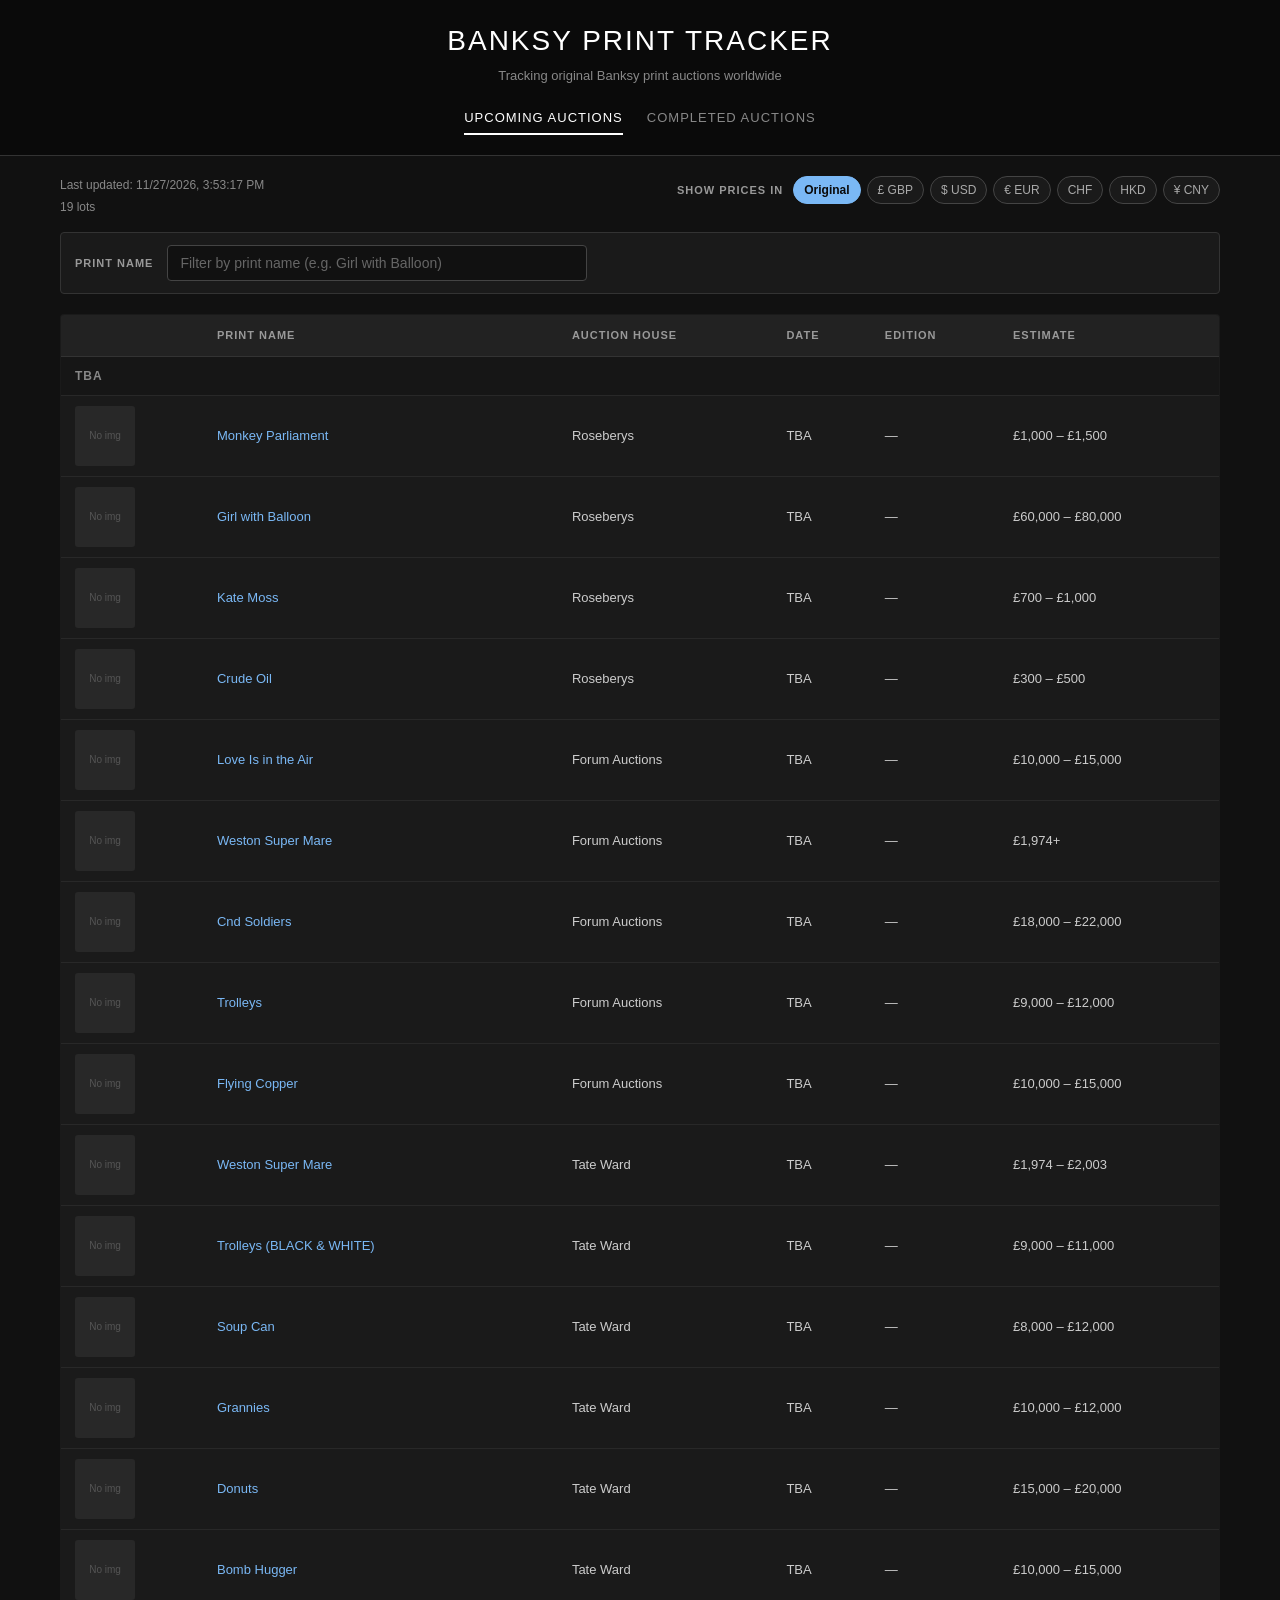
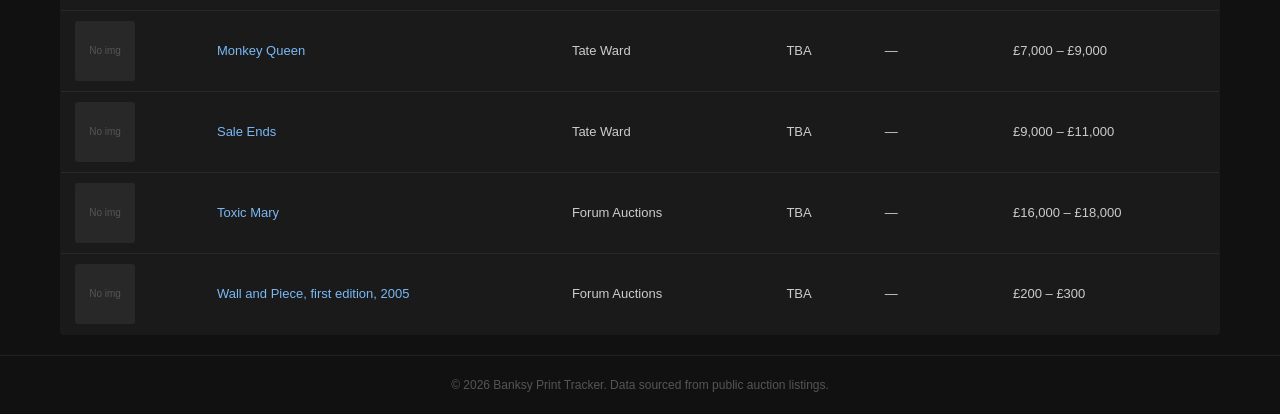
<file: docs/index.html>
<!DOCTYPE html>
<html lang="en">
<head>
  <meta charset="UTF-8">
  <meta name="viewport" content="width=device-width, initial-scale=1.0">
  <title>Banksy Print Tracker - Upcoming Auctions</title>
  <link rel="stylesheet" href="css/style.css">
</head>
<body>
  <header>
    <div class="header-inner">
      <h1>Banksy Print Tracker</h1>
      <p class="tagline">Tracking original Banksy print auctions worldwide</p>
      <nav>
        <a href="index.html" class="active">Upcoming Auctions</a>
        <a href="completed.html">Completed Auctions</a>
      </nav>
    </div>
  </header>

  <main>
    <div class="meta-bar">
      <div class="meta-left">
        <span id="last-updated">Loading...</span>
        <span id="lot-count"></span>
      </div>
      <div class="currency-toggle" id="currency-toggle" hidden>
        <span class="filter-label">Show prices in</span>
        <div class="currency-pills" role="group" aria-label="Display currency for all lots">
          <button type="button" class="currency-pill is-active" data-currency="ORIGINAL">Original</button>
          <button type="button" class="currency-pill" data-currency="GBP">£ GBP</button>
          <button type="button" class="currency-pill" data-currency="USD">$ USD</button>
          <button type="button" class="currency-pill" data-currency="EUR">€ EUR</button>
          <button type="button" class="currency-pill" data-currency="CHF">CHF</button>
          <button type="button" class="currency-pill" data-currency="HKD">HKD</button>
          <button type="button" class="currency-pill" data-currency="CNY">¥ CNY</button>
        </div>
        <span id="fx-note" class="fx-note" hidden></span>
      </div>
    </div>

    <div class="filter-bar" id="filter-bar" style="display:none;">
      <label class="filter-label" for="print-filter">Print name</label>
      <div class="filter-controls">
        <input
          type="search"
          id="print-filter"
          class="filter-input"
          placeholder="Filter by print name (e.g. Girl with Balloon)"
          list="print-name-suggestions"
          autocomplete="off"
        />
        <button type="button" id="print-filter-clear" class="filter-clear" hidden>
          Clear
        </button>
      </div>
      <datalist id="print-name-suggestions"></datalist>
    </div>

    <div id="auction-table-container">
      <div class="loading" id="loading">Loading auction data...</div>
      <div class="empty-state" id="empty-state" style="display:none;">
        No upcoming auctions found. Check back soon.
      </div>
    </div>
  </main>

  <footer>
    <p>&copy; 2026 Banksy Print Tracker. Data sourced from public auction listings.</p>
  </footer>

  <script src="js/app.js"></script>
</body>
</html>
</file>
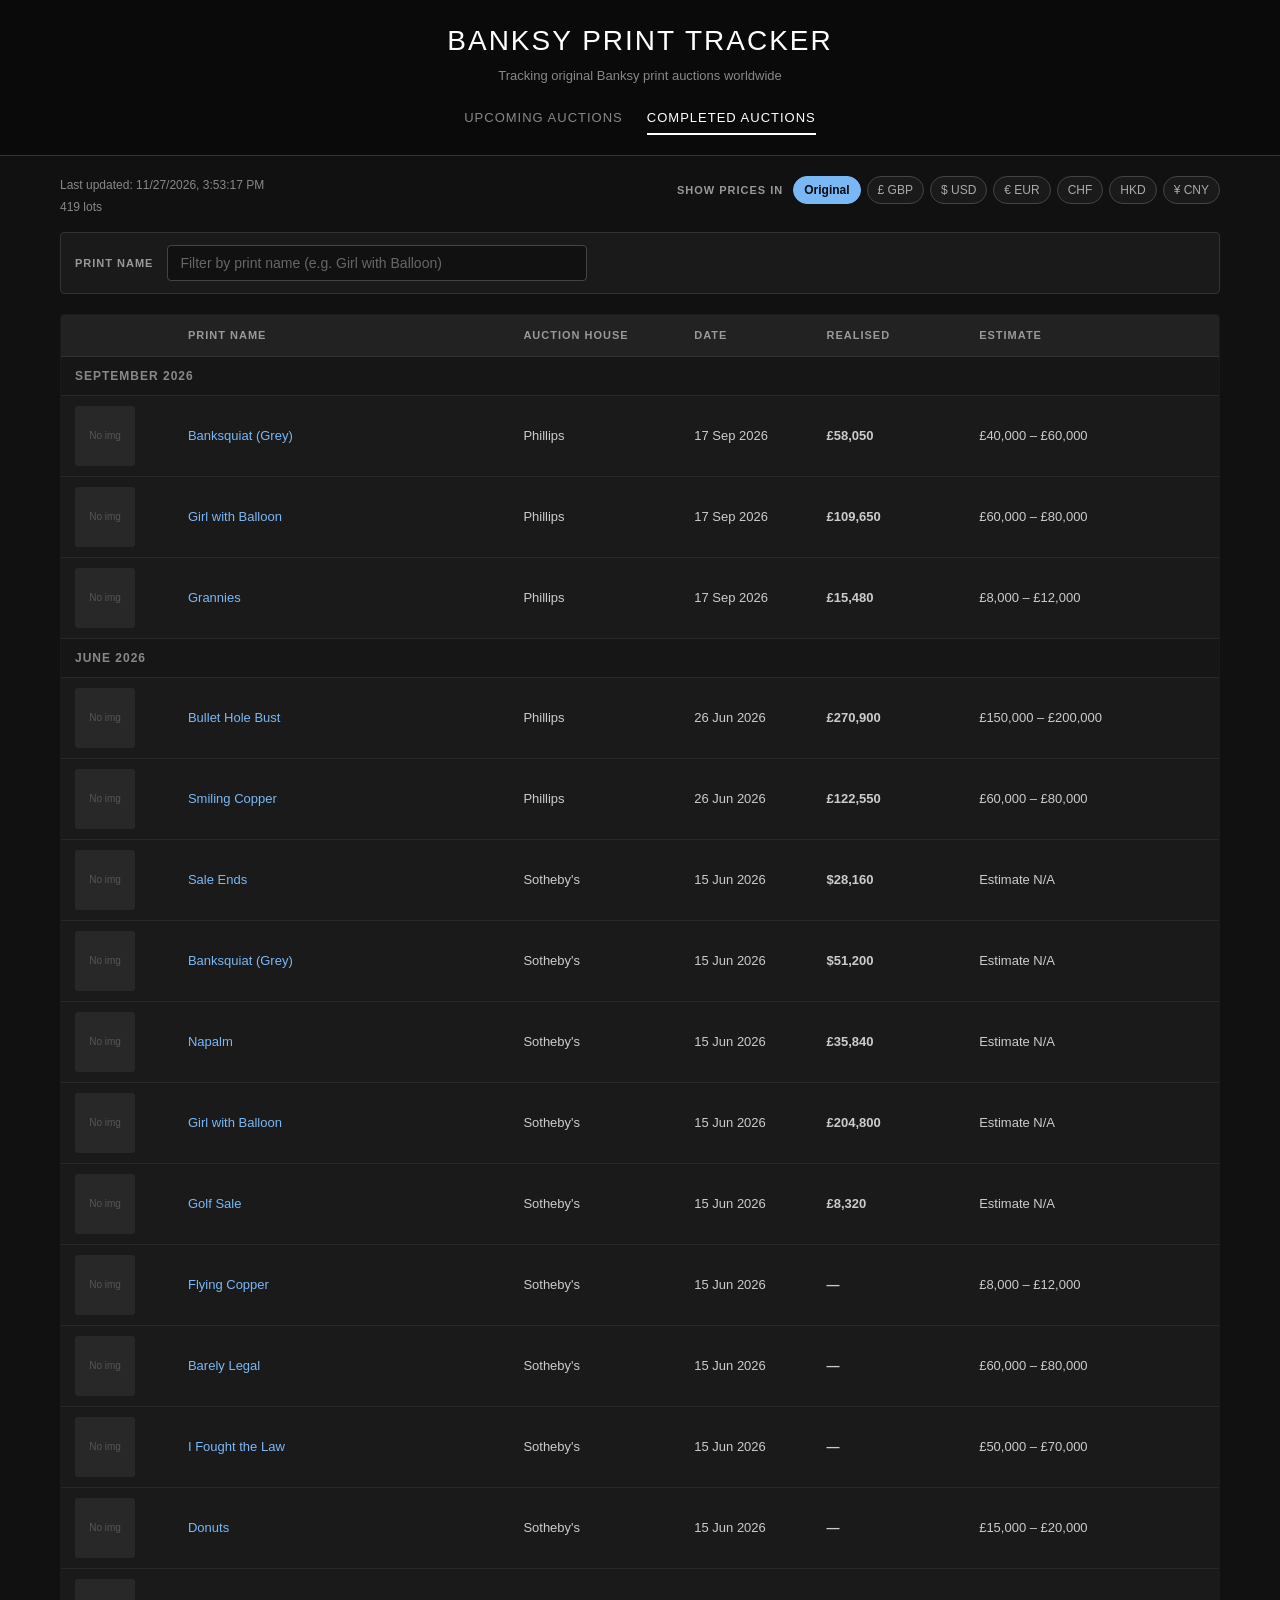
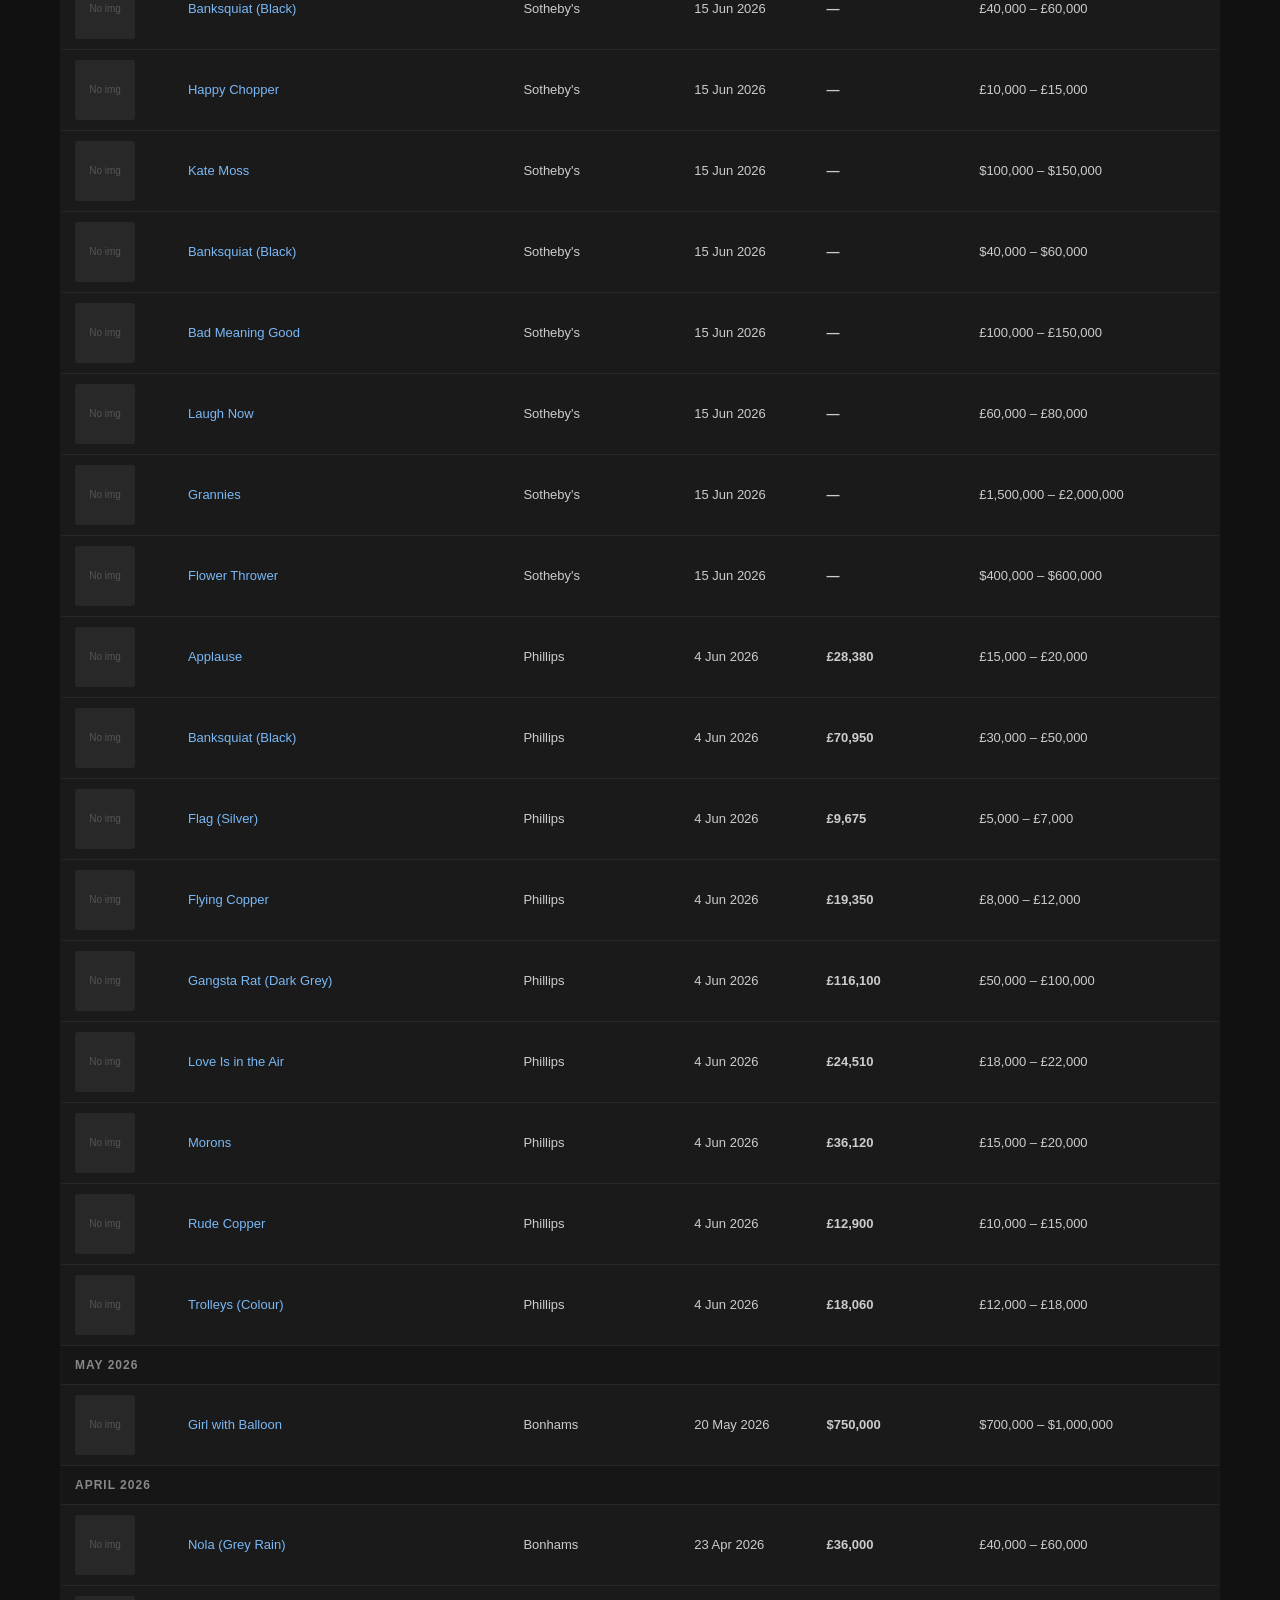
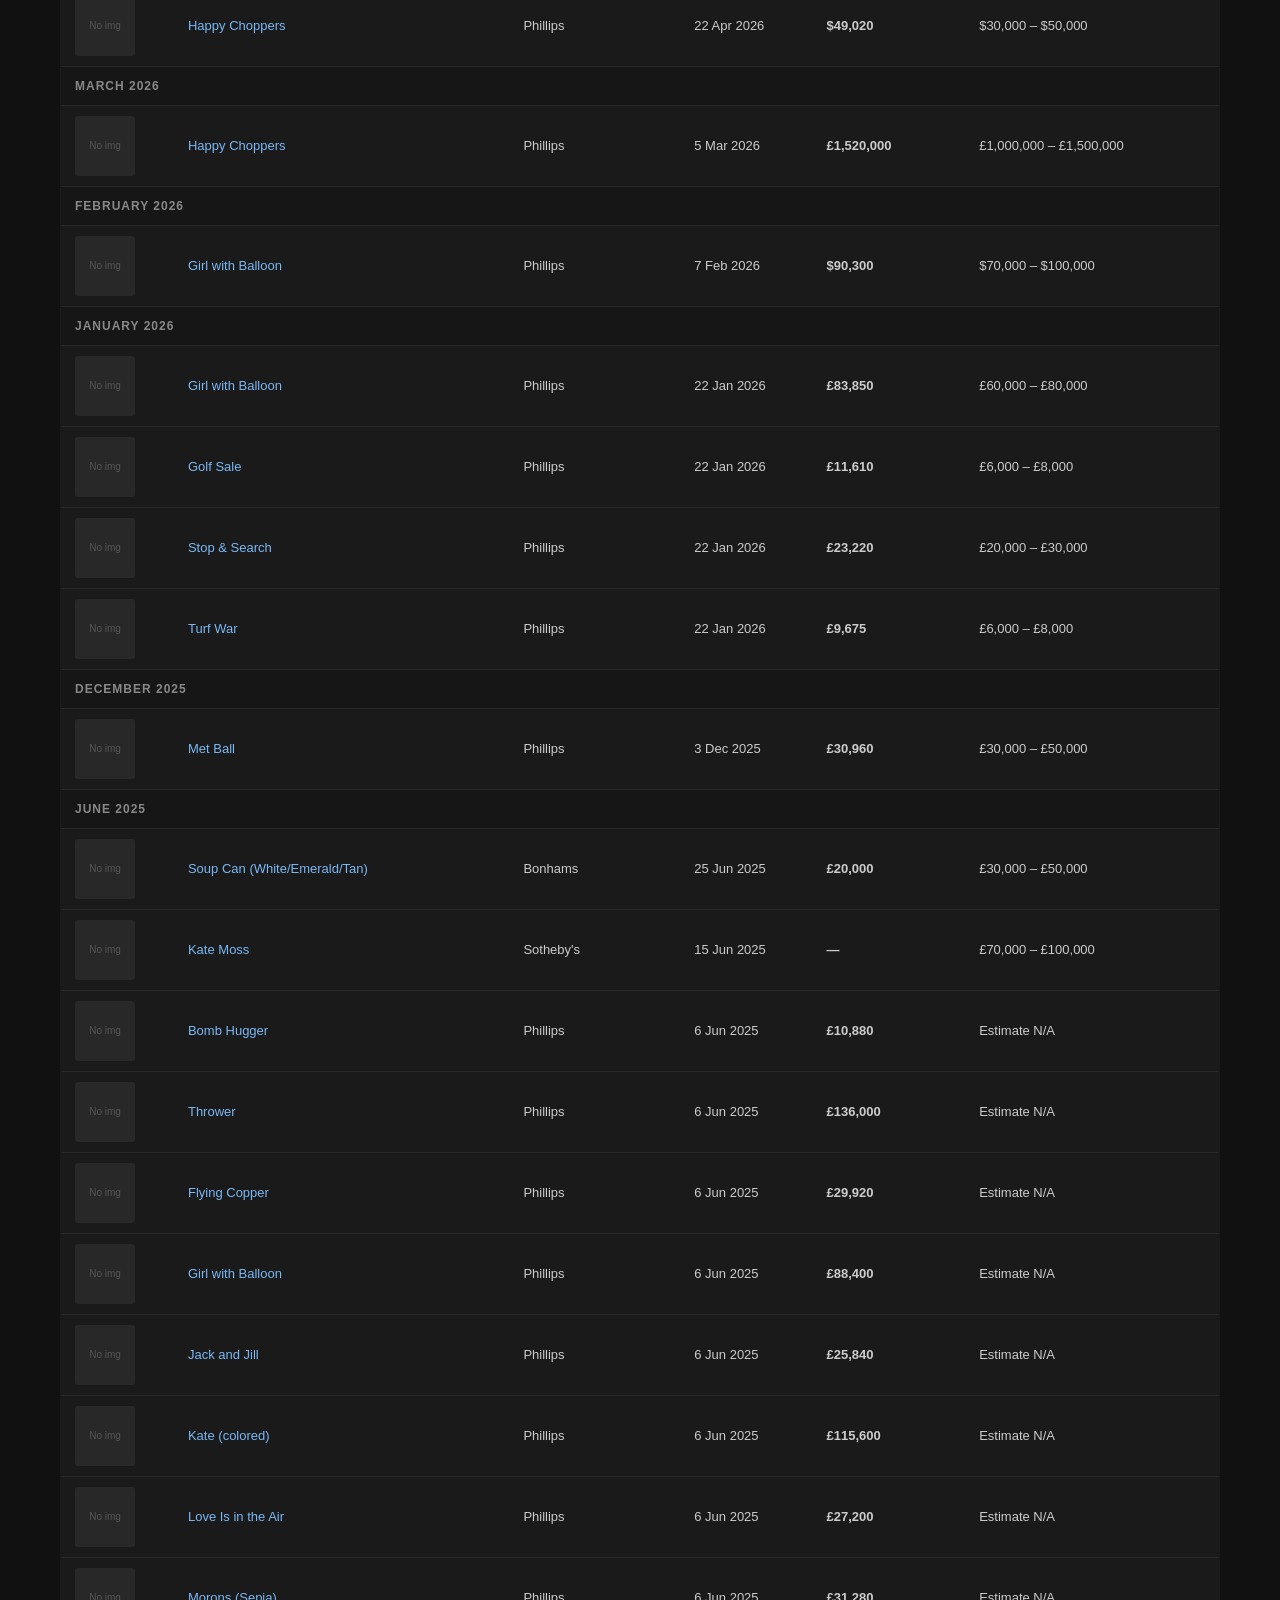
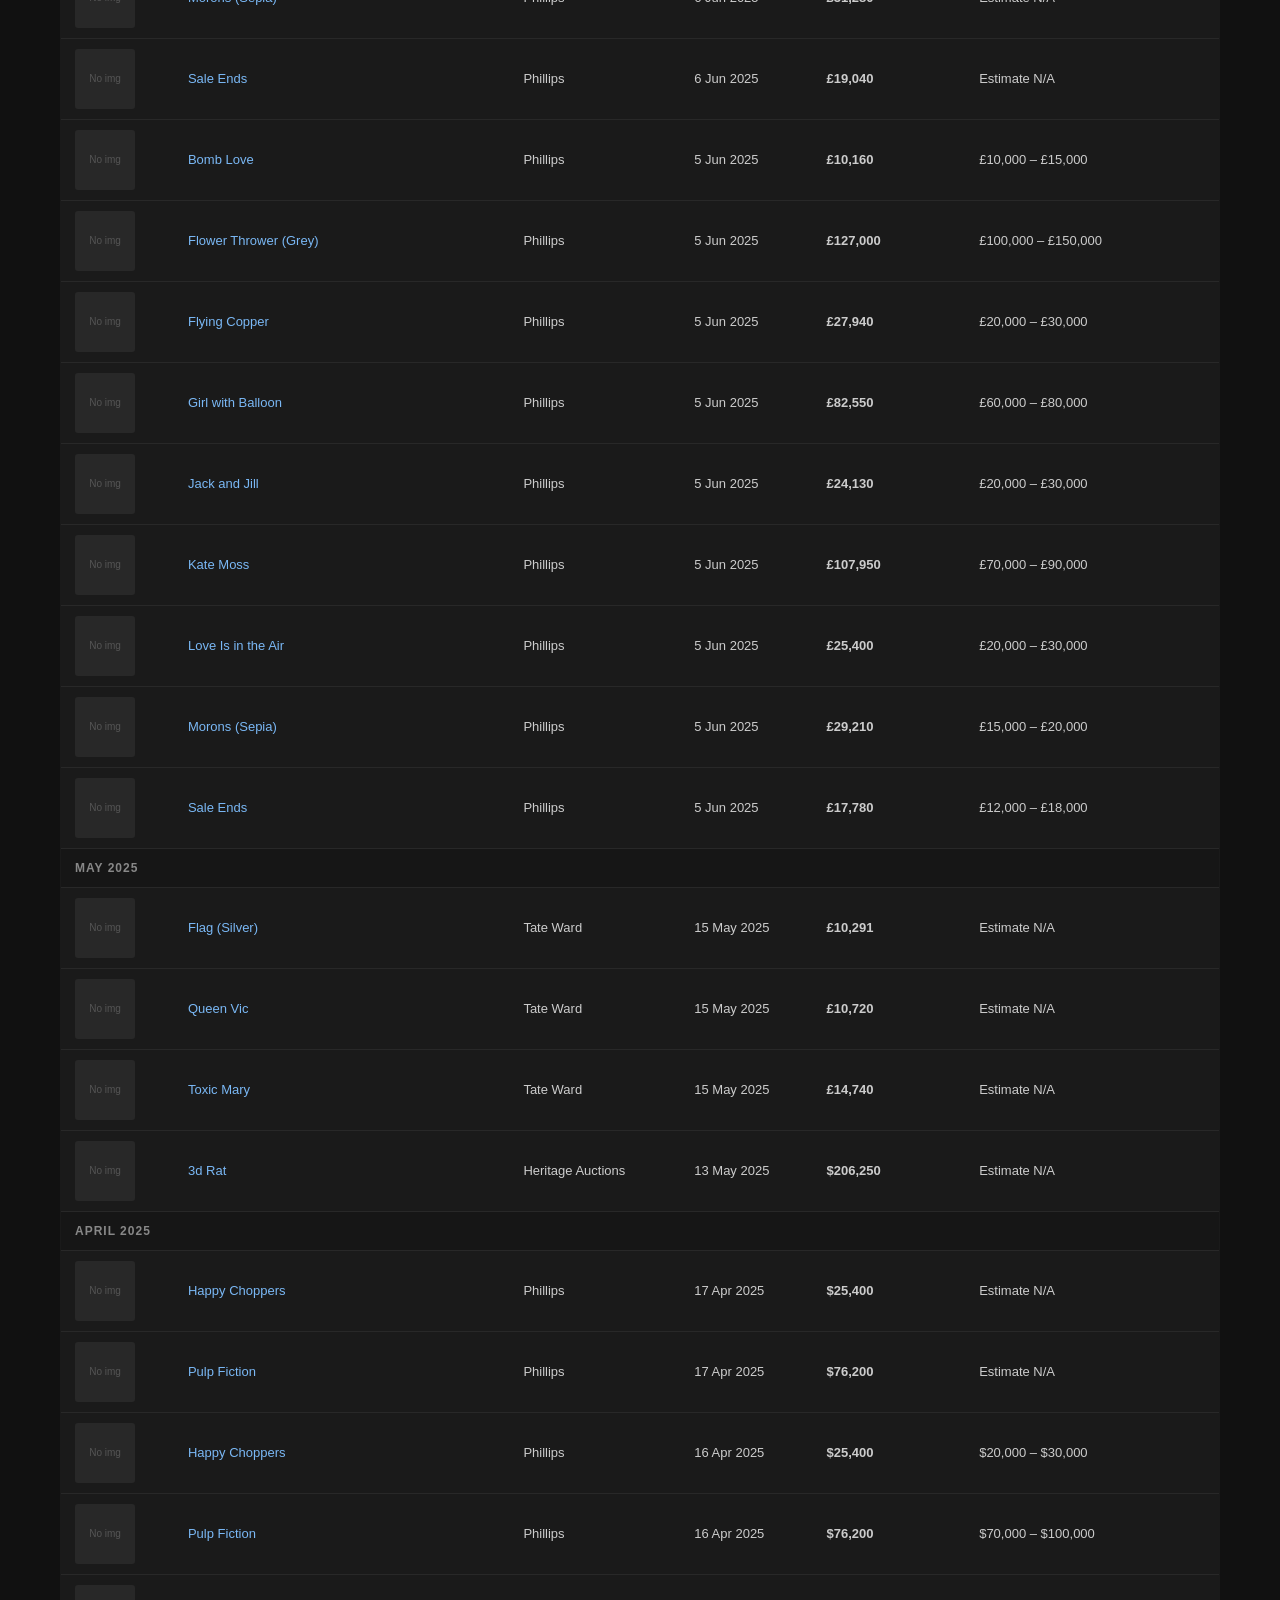
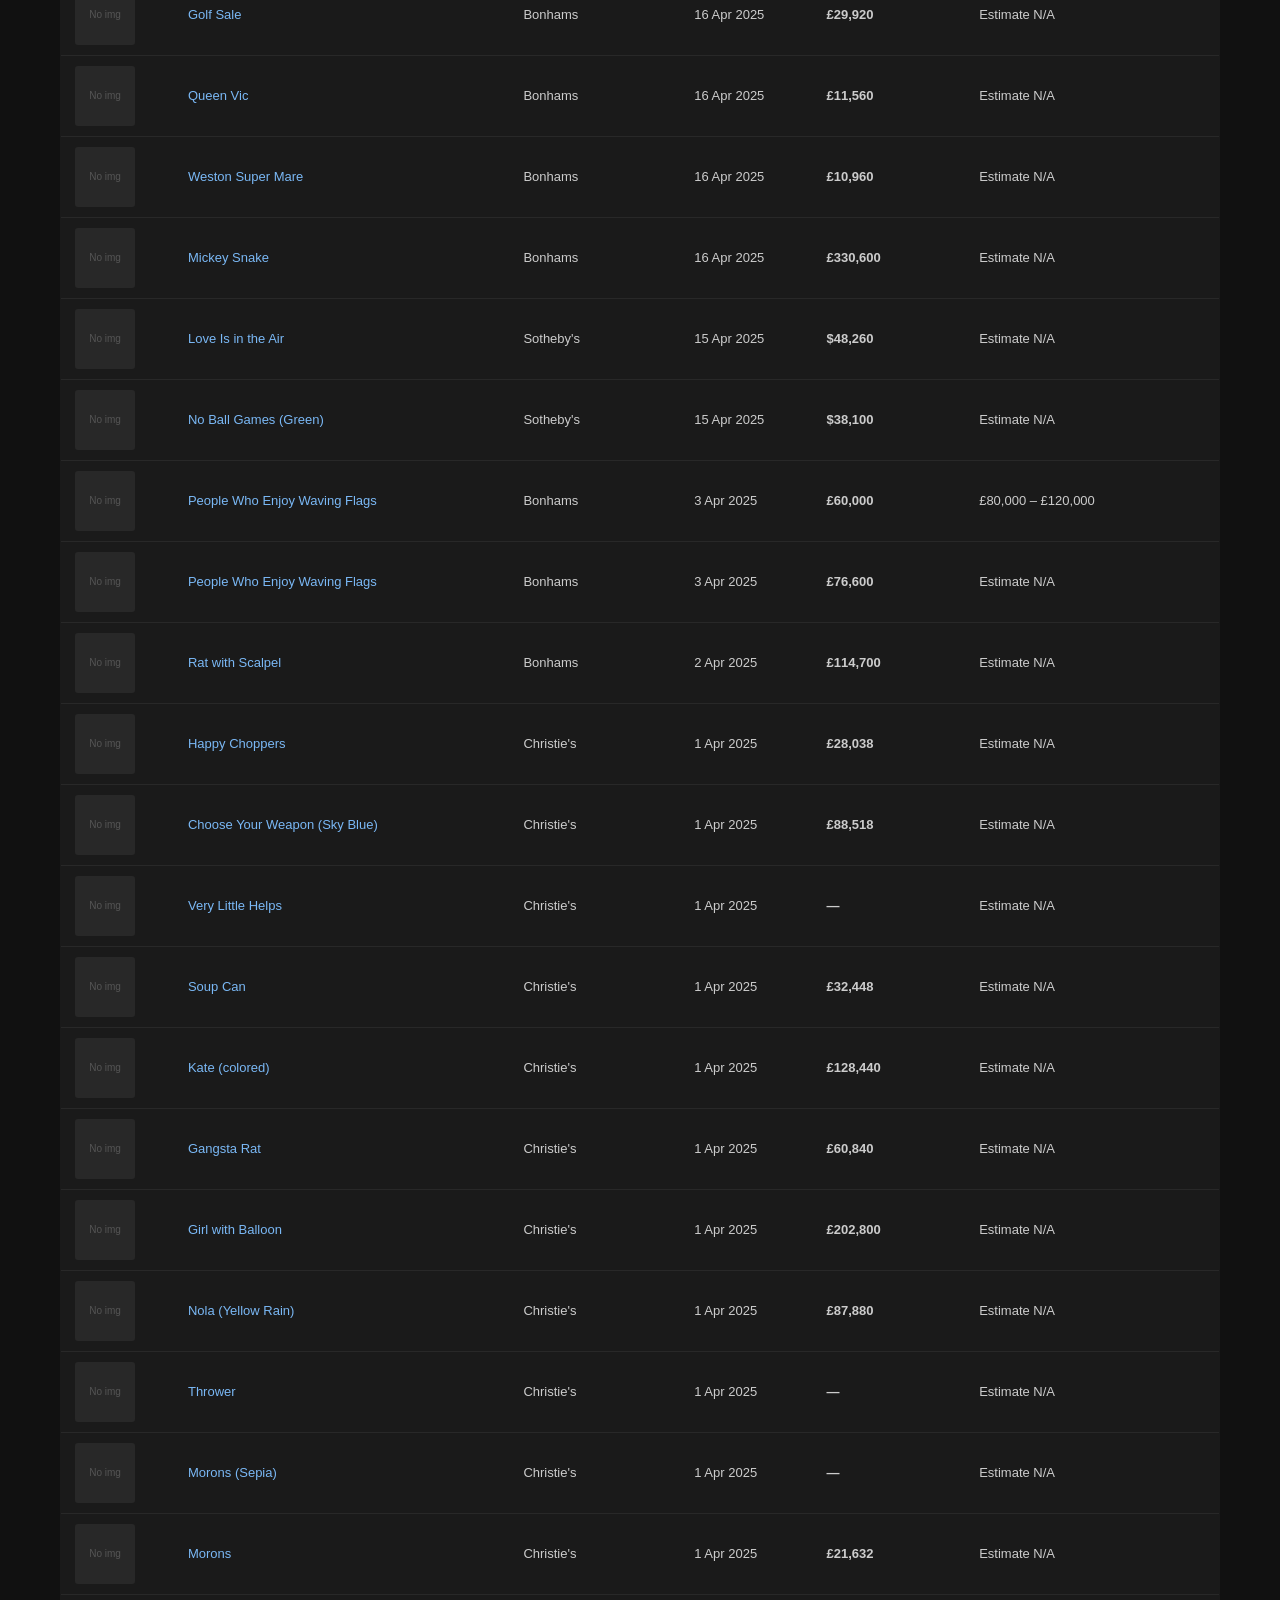
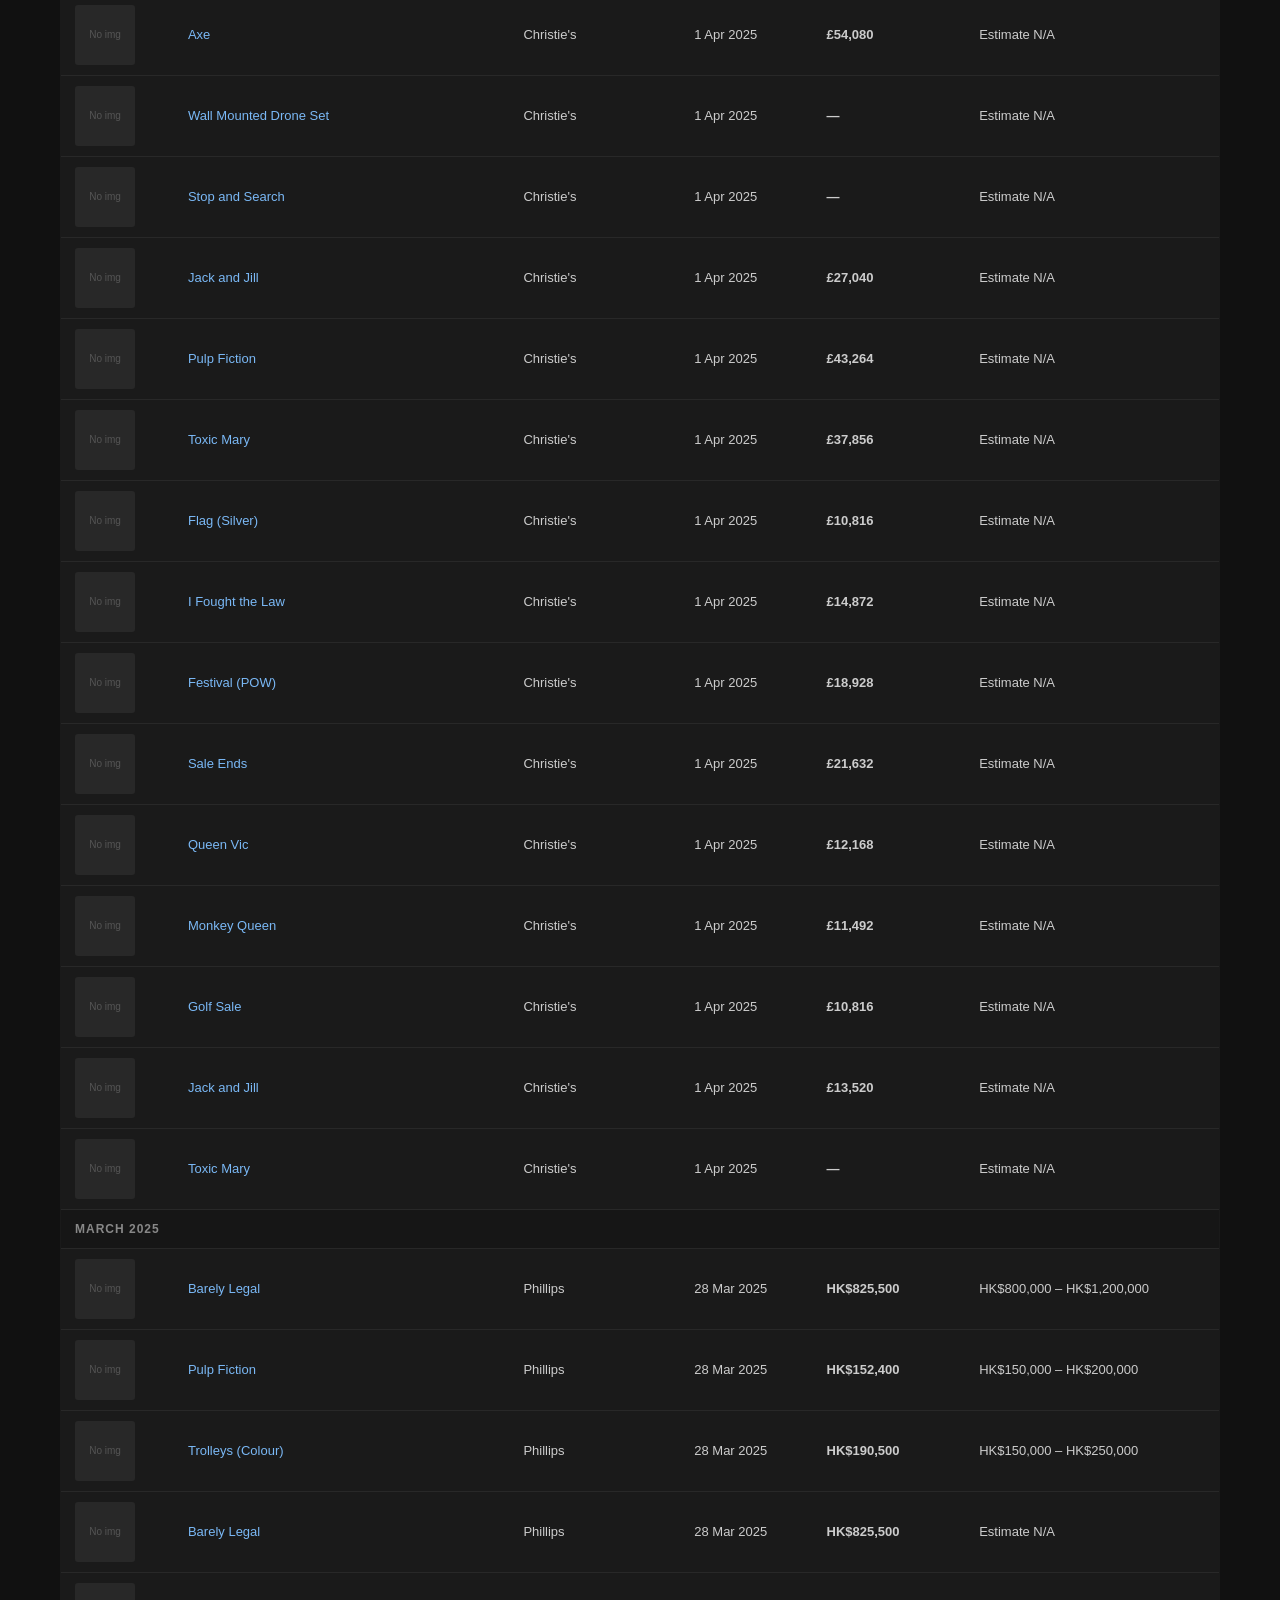
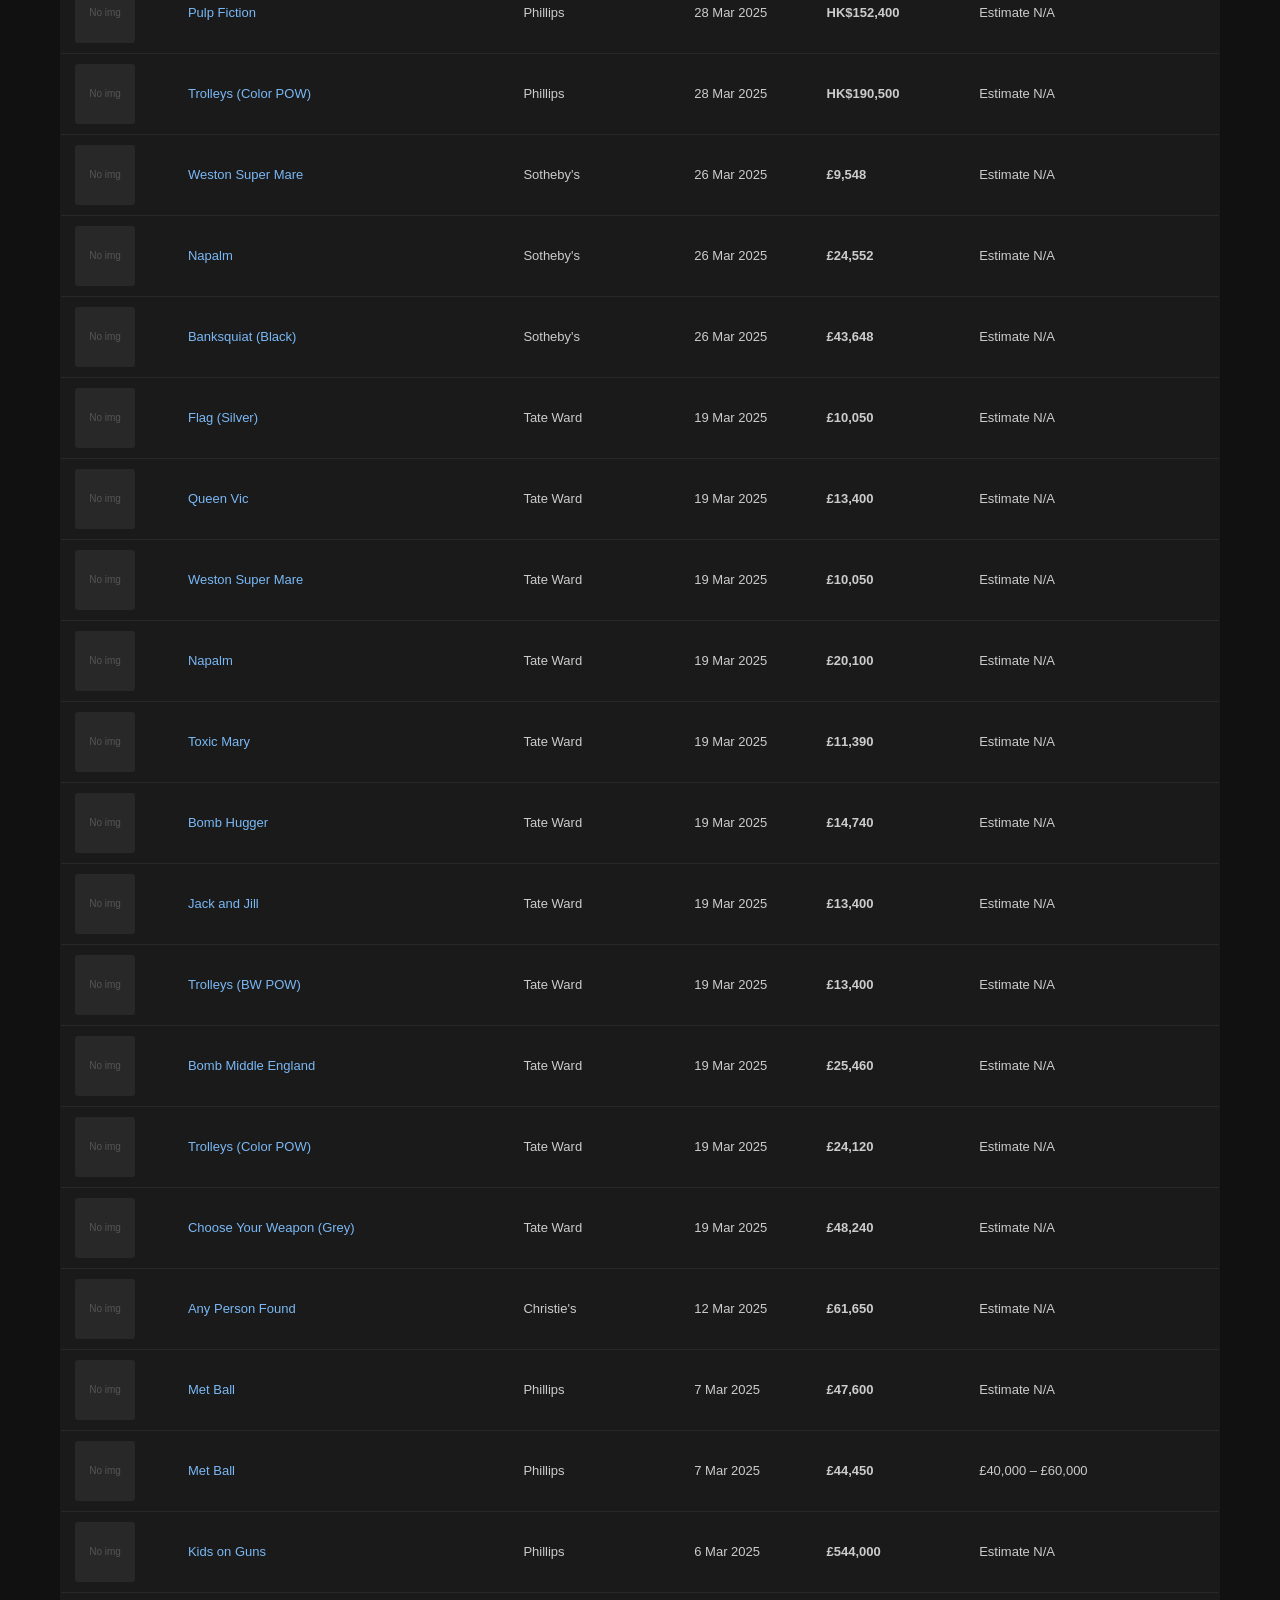
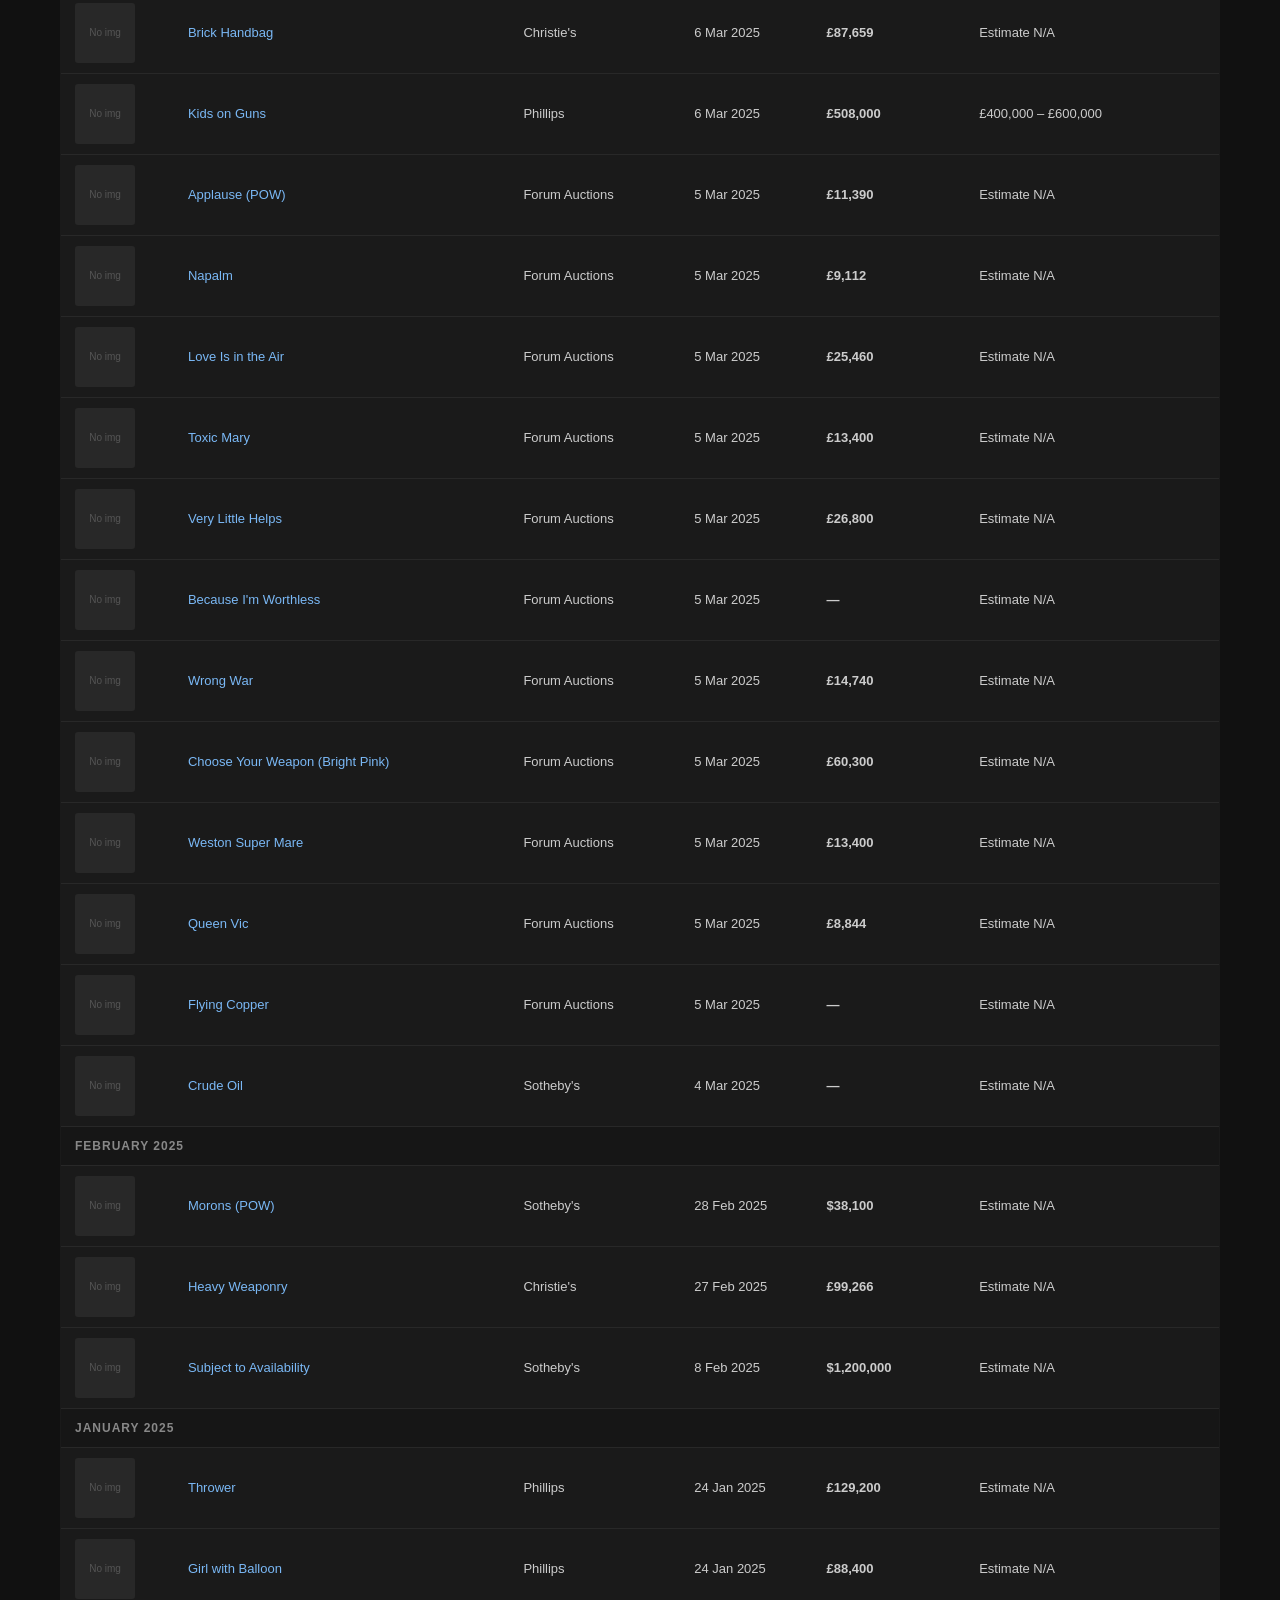
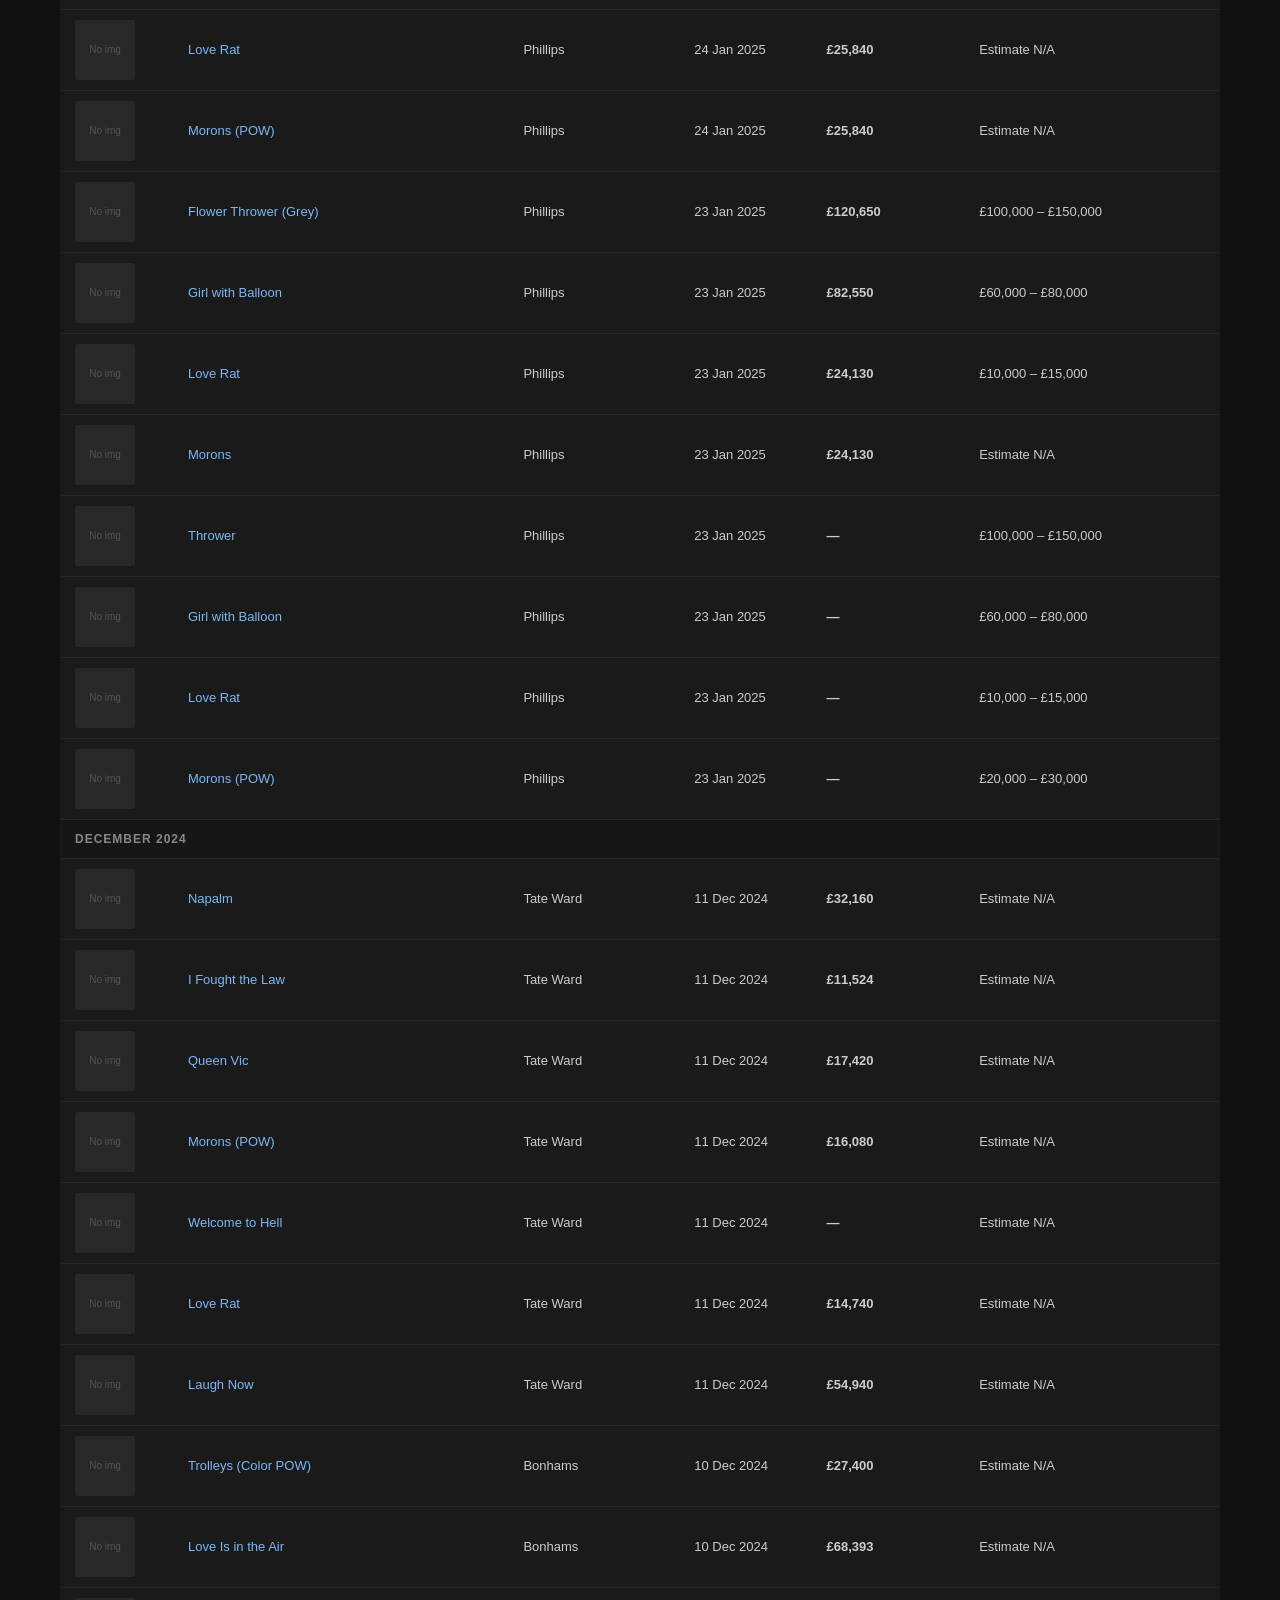
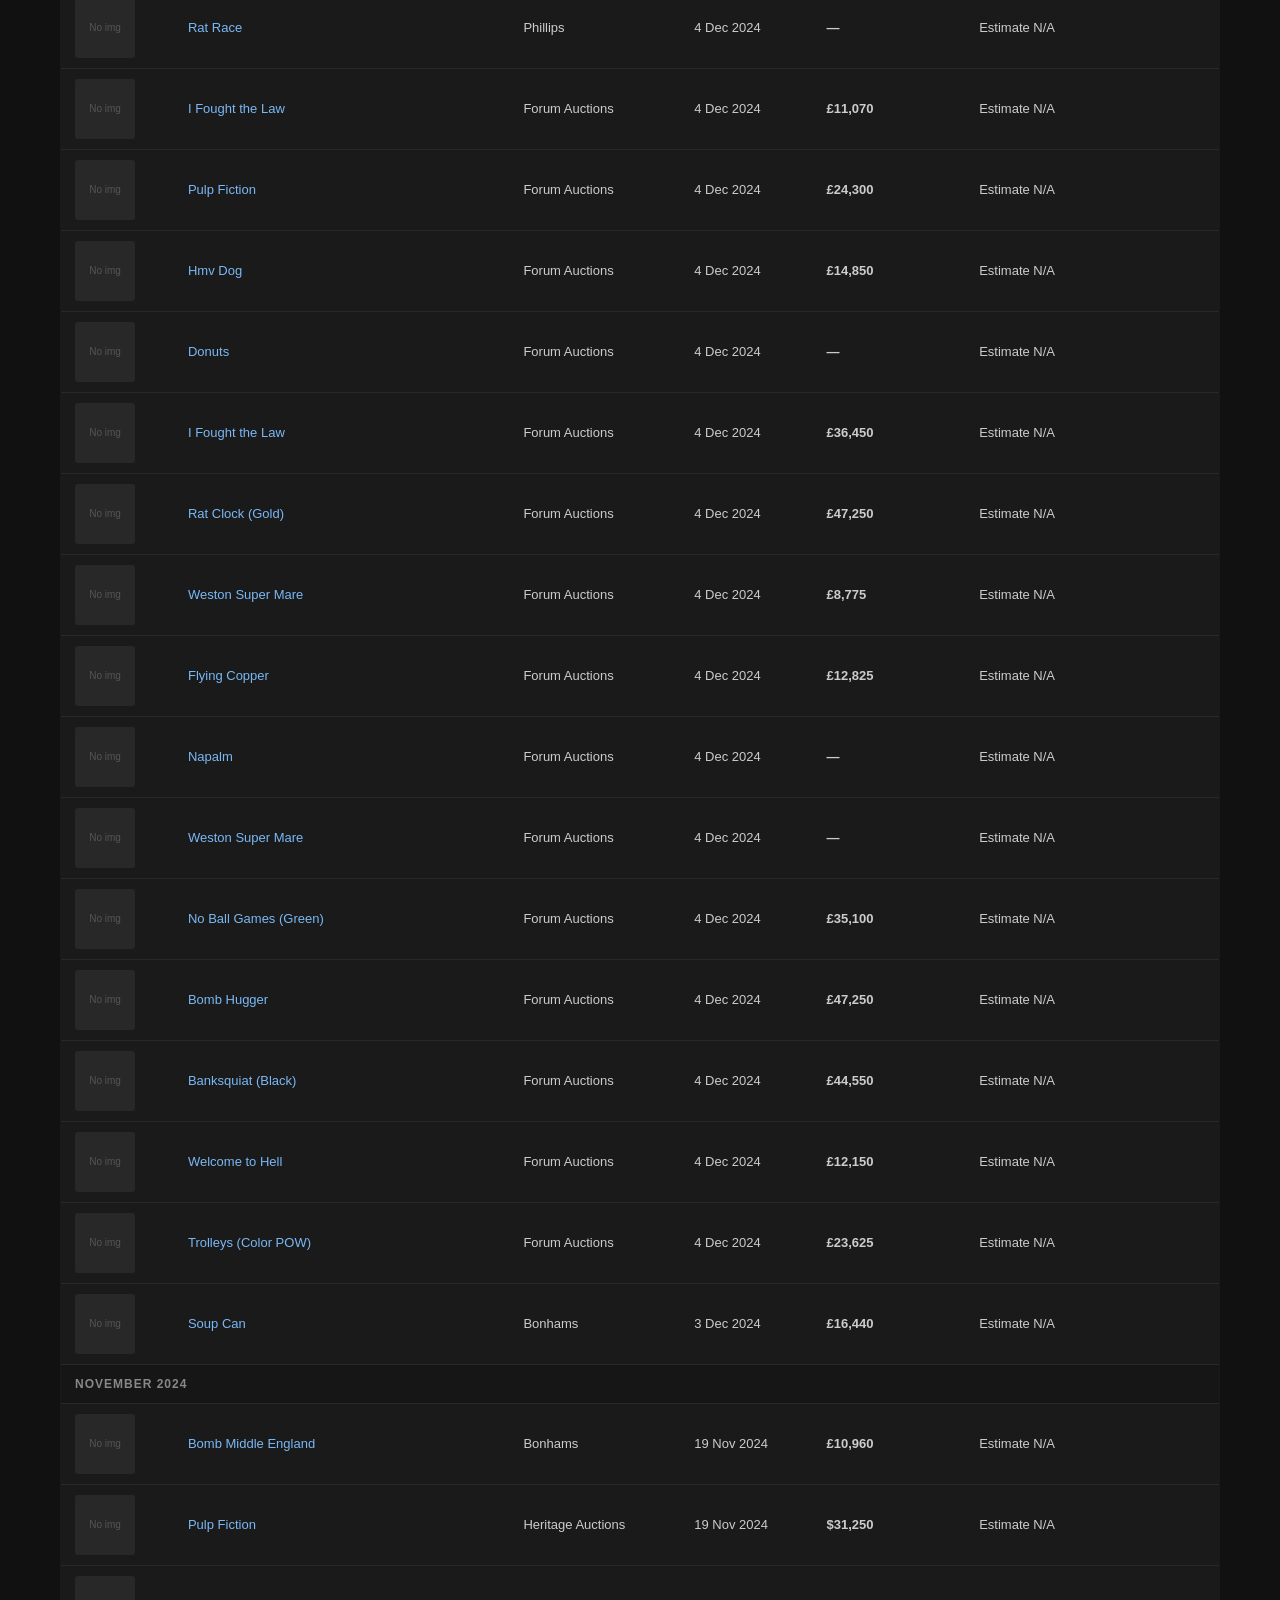
<file: docs/completed.html>
<!DOCTYPE html>
<html lang="en">
<head>
  <meta charset="UTF-8">
  <meta name="viewport" content="width=device-width, initial-scale=1.0">
  <title>Banksy Print Tracker - Completed Auctions</title>
  <link rel="stylesheet" href="css/style.css">
</head>
<body data-mode="completed">
  <header>
    <div class="header-inner">
      <h1>Banksy Print Tracker</h1>
      <p class="tagline">Tracking original Banksy print auctions worldwide</p>
      <nav>
        <a href="index.html">Upcoming Auctions</a>
        <a href="completed.html" class="active">Completed Auctions</a>
      </nav>
    </div>
  </header>

  <main>
    <div class="meta-bar">
      <div class="meta-left">
        <span id="last-updated">Loading...</span>
        <span id="lot-count"></span>
      </div>
      <div class="currency-toggle" id="currency-toggle" hidden>
        <span class="filter-label">Show prices in</span>
        <div class="currency-pills" role="group" aria-label="Display currency for all lots">
          <button type="button" class="currency-pill is-active" data-currency="ORIGINAL">Original</button>
          <button type="button" class="currency-pill" data-currency="GBP">£ GBP</button>
          <button type="button" class="currency-pill" data-currency="USD">$ USD</button>
          <button type="button" class="currency-pill" data-currency="EUR">€ EUR</button>
          <button type="button" class="currency-pill" data-currency="CHF">CHF</button>
          <button type="button" class="currency-pill" data-currency="HKD">HKD</button>
          <button type="button" class="currency-pill" data-currency="CNY">¥ CNY</button>
        </div>
        <span id="fx-note" class="fx-note" hidden></span>
      </div>
    </div>

    <div class="filter-bar" id="filter-bar" style="display:none;">
      <label class="filter-label" for="print-filter">Print name</label>
      <div class="filter-controls">
        <input
          type="search"
          id="print-filter"
          class="filter-input"
          placeholder="Filter by print name (e.g. Girl with Balloon)"
          list="print-name-suggestions"
          autocomplete="off"
        />
        <button type="button" id="print-filter-clear" class="filter-clear" hidden>
          Clear
        </button>
      </div>
      <datalist id="print-name-suggestions"></datalist>
    </div>

    <div id="auction-table-container">
      <div class="loading" id="loading">Loading completed auction data...</div>
      <div class="empty-state" id="empty-state" style="display:none;">
        No completed auction results yet. Check back after the next scrape.
      </div>
    </div>
  </main>

  <footer>
    <p>&copy; 2026 Banksy Print Tracker. Data sourced from public auction listings.</p>
  </footer>

  <script src="js/app.js"></script>
</body>
</html>
</file>
<file: docs/css/style.css>
/* Reset & Base */
*, *::before, *::after {
  box-sizing: border-box;
  margin: 0;
  padding: 0;
}

body {
  background: #111;
  color: #ddd;
  font-family: -apple-system, BlinkMacSystemFont, "Segoe UI", Roboto, Helvetica, Arial, sans-serif;
  font-size: 14px;
  line-height: 1.5;
  min-height: 100vh;
  display: flex;
  flex-direction: column;
}

a {
  color: #ccc;
  text-decoration: none;
}

a:hover {
  color: #fff;
  text-decoration: underline;
}

/* Header */
header {
  background: #0a0a0a;
  border-bottom: 1px solid #333;
  padding: 20px 0;
}

.header-inner {
  max-width: 1200px;
  margin: 0 auto;
  padding: 0 20px;
  text-align: center;
}

h1 {
  font-size: 28px;
  font-weight: 300;
  color: #fff;
  letter-spacing: 2px;
  text-transform: uppercase;
  margin-bottom: 4px;
}

.tagline {
  color: #888;
  font-size: 13px;
  margin-bottom: 16px;
}

nav {
  display: flex;
  justify-content: center;
  gap: 24px;
}

nav a {
  color: #888;
  font-size: 13px;
  text-transform: uppercase;
  letter-spacing: 1px;
  padding: 6px 0;
  border-bottom: 2px solid transparent;
  transition: color 0.2s, border-color 0.2s;
}

nav a:hover {
  color: #fff;
  text-decoration: none;
}

nav a.active {
  color: #fff;
  border-bottom-color: #fff;
}

/* Main */
main {
  max-width: 1200px;
  width: 100%;
  margin: 0 auto;
  padding: 20px;
  flex: 1;
}

.meta-bar {
  display: flex;
  flex-wrap: wrap;
  justify-content: space-between;
  align-items: flex-start;
  gap: 12px 20px;
  margin-bottom: 16px;
  color: #888;
  font-size: 12px;
}

.meta-left {
  display: flex;
  flex-direction: column;
  gap: 4px;
}

/* Currency toggle — applies to the entire table, independent of print search */
.currency-toggle {
  display: flex;
  flex-wrap: wrap;
  align-items: center;
  gap: 8px 10px;
  max-width: 100%;
}

.currency-pills {
  display: flex;
  flex-wrap: wrap;
  gap: 6px;
}

.currency-pill {
  padding: 6px 10px;
  background: #1a1a1a;
  border: 1px solid #444;
  border-radius: 999px;
  color: #aaa;
  font-size: 12px;
  font-family: inherit;
  cursor: pointer;
  transition: color 0.15s, border-color 0.15s, background 0.15s;
  line-height: 1.2;
}

.currency-pill:hover {
  color: #fff;
  border-color: #666;
}

.currency-pill.is-active {
  color: #0a0a0a;
  background: #7ab8f5;
  border-color: #7ab8f5;
  font-weight: 600;
}

.fx-note {
  color: #666;
  font-size: 11px;
  white-space: nowrap;
}

/* Print name filter (search only) */
.filter-bar {
  display: flex;
  flex-wrap: wrap;
  align-items: center;
  gap: 10px 14px;
  margin-bottom: 20px;
  padding: 12px 14px;
  background: #1a1a1a;
  border: 1px solid #333;
  border-radius: 4px;
}

.filter-label {
  color: #999;
  font-size: 11px;
  text-transform: uppercase;
  letter-spacing: 1px;
  font-weight: 600;
  flex-shrink: 0;
}

.filter-controls {
  display: flex;
  align-items: center;
  gap: 8px;
  flex: 1;
  min-width: 200px;
}

.filter-input {
  flex: 1;
  min-width: 0;
  width: 100%;
  max-width: 420px;
  padding: 9px 12px;
  background: #111;
  border: 1px solid #444;
  border-radius: 4px;
  color: #eee;
  font-size: 14px;
  font-family: inherit;
  outline: none;
  transition: border-color 0.15s, box-shadow 0.15s;
}

.filter-input::placeholder {
  color: #666;
}

.filter-input:focus {
  border-color: #7ab8f5;
  box-shadow: 0 0 0 2px rgba(122, 184, 245, 0.15);
}

.filter-input::-webkit-search-cancel-button {
  -webkit-appearance: none;
  appearance: none;
}

.filter-clear {
  flex-shrink: 0;
  padding: 8px 12px;
  background: transparent;
  border: 1px solid #444;
  border-radius: 4px;
  color: #aaa;
  font-size: 12px;
  font-family: inherit;
  cursor: pointer;
  transition: color 0.15s, border-color 0.15s, background 0.15s;
}

.filter-clear:hover {
  color: #fff;
  border-color: #666;
  background: #222;
}

.price-original {
  color: #777;
  font-size: 11px;
  font-weight: 400;
  margin-left: 2px;
}

.price-realised .price-original {
  color: #6a8a6a;
}

/* Table */
.auction-table {
  width: 100%;
  border-collapse: collapse;
  background: #1a1a1a;
  border: 1px solid #333;
  border-radius: 4px;
  overflow: hidden;
}

.auction-table thead {
  background: #222;
}

.auction-table th {
  padding: 12px 14px;
  text-align: left;
  font-size: 11px;
  text-transform: uppercase;
  letter-spacing: 1px;
  color: #999;
  font-weight: 600;
  border-bottom: 1px solid #333;
}

.auction-table td {
  padding: 10px 14px;
  border-bottom: 1px solid #282828;
  vertical-align: middle;
  font-size: 13px;
  color: #ccc;
}

.auction-table tbody tr:hover {
  background: #222;
}

.auction-table tbody tr:last-child td {
  border-bottom: none;
}

.auction-table td a {
  color: #7ab8f5;
}

.auction-table td a:hover {
  color: #a8d4ff;
}

.price-realised {
  color: #9fd89f;
  font-weight: 600;
  white-space: nowrap;
}

.thumb {
  width: 60px;
  height: 60px;
  object-fit: cover;
  border-radius: 3px;
  background: #333;
}

.no-thumb {
  width: 60px;
  height: 60px;
  background: #282828;
  border-radius: 3px;
  display: flex;
  align-items: center;
  justify-content: center;
  color: #555;
  font-size: 10px;
}

/* Month group header */
.month-header {
  background: #1a1a1a;
  padding: 10px 14px;
  font-size: 12px;
  text-transform: uppercase;
  letter-spacing: 1px;
  color: #888;
  border-bottom: 1px solid #333;
}

.month-header td {
  padding: 10px 14px;
  font-size: 12px;
  text-transform: uppercase;
  letter-spacing: 1px;
  color: #888;
  background: #161616;
  font-weight: 600;
}

/* States */
.loading, .empty-state {
  text-align: center;
  padding: 60px 20px;
  color: #666;
  font-size: 15px;
}

/* Footer */
footer {
  border-top: 1px solid #222;
  padding: 20px;
  text-align: center;
  color: #555;
  font-size: 12px;
}

/* Responsive */
@media (max-width: 768px) {
  h1 {
    font-size: 20px;
  }

  .auction-table {
    display: block;
    overflow-x: auto;
    -webkit-overflow-scrolling: touch;
  }

  .auction-table th,
  .auction-table td {
    padding: 8px 10px;
    font-size: 12px;
    white-space: nowrap;
  }

  .thumb {
    width: 40px;
    height: 40px;
  }

  .no-thumb {
    width: 40px;
    height: 40px;
  }

  .meta-bar {
    flex-direction: column;
    gap: 10px;
    align-items: flex-start;
  }

  .currency-toggle {
    width: 100%;
  }

  .filter-bar {
    flex-direction: column;
    align-items: stretch;
  }

  .filter-controls {
    width: 100%;
  }

  .filter-input {
    max-width: none;
  }

  .fx-note {
    white-space: normal;
  }
}
</file>
